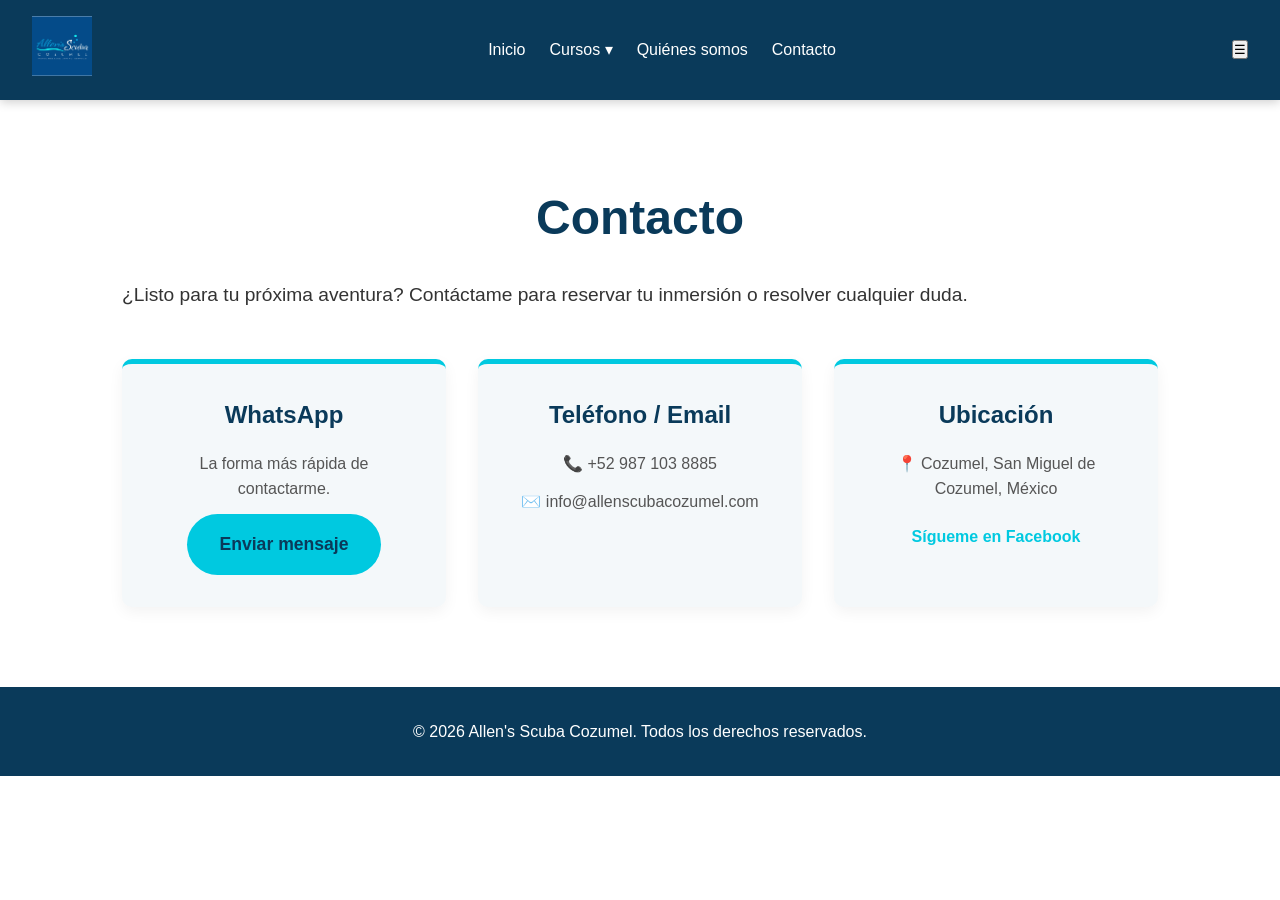
<file: contacto.html>
<!DOCTYPE html>
<html lang="es">
<head>
  <meta charset="UTF-8">
  <meta name="viewport" content="width=device-width, initial-scale=1.0">
  <title>Contacto | Allen's Scuba Cozumel</title>
  <link rel="stylesheet" href="css/styles.css">
</head>
<body>

  <!-- NAVBAR -->
  <header class="navbar">
    <a href="index.html" class="logo">
      <img src="img/logo.png" alt="Allen's Scuba Cozumel" style="height: 60px;">
    </a>
    <nav>
      <ul class="nav-menu">
        <li><a href="index.html">Inicio</a></li>
        <li class="dropdown">
          <a href="#">Cursos ▾</a>
          <ul class="dropdown-menu">
            <li><a href="cursos/discover-scuba.html">Discover Scuba</a></li>
            <li><a href="cursos/open-water.html">Open Water Certification</a></li>
            <li><a href="cursos/advanced-open-water.html">Advanced Open Water</a></li>
            <li><a href="cursos/nitrox.html">Nitrox Certification</a></li>
            <li><a href="cursos/refresher.html">Refresher</a></li>
          </ul>
        </li>
        <li><a href="quienes-somos.html">Quiénes somos</a></li>
        <li><a href="contacto.html">Contacto</a></li>
      </ul>
    </nav>
    <button class="menu-toggle" aria-label="Menú">☰</button>
  </header>

  <!-- CONTENIDO PRINCIPAL -->
  <section class="pagina-contenido">
    <h1>Contacto</h1>
    <p style="margin-bottom: 3rem; font-size: 1.2rem;">¿Listo para tu próxima aventura? Contáctame para reservar tu inmersión o resolver cualquier duda.</p>

    <div class="contacto-grid">
      <!-- Tarjeta 1: WhatsApp -->
      <div class="contacto-card">
        <h3>WhatsApp</h3>
        <p>La forma más rápida de contactarme.</p>
        <a href="https://wa.me/529871038885" target="_blank" class="btn">Enviar mensaje</a>
      </div>

      <!-- Tarjeta 2: Teléfono y Correo -->
      <div class="contacto-card">
        <h3>Teléfono / Email</h3>
        <p>📞 +52 987 103 8885</p>
        <p>✉️ info@allenscubacozumel.com</p>
      </div>

      <!-- Tarjeta 3: Ubicación y Redes -->
      <div class="contacto-card">
        <h3>Ubicación</h3>
        <p>📍 Cozumel, San Miguel de Cozumel, México</p>
        <a href="https://www.facebook.com/profile.php?id=100083542683990" target="_blank" class="btn-small" style="display:inline-block; margin-top: 10px;">Sígueme en Facebook</a>
      </div>
    </div>
  </section>

  <!-- FOOTER -->
  <footer>
    <p>© 2026 Allen's Scuba Cozumel. Todos los derechos reservados.</p>
  </footer>

  <script src="js/main.js"></script>
</body>
</html>
</file>
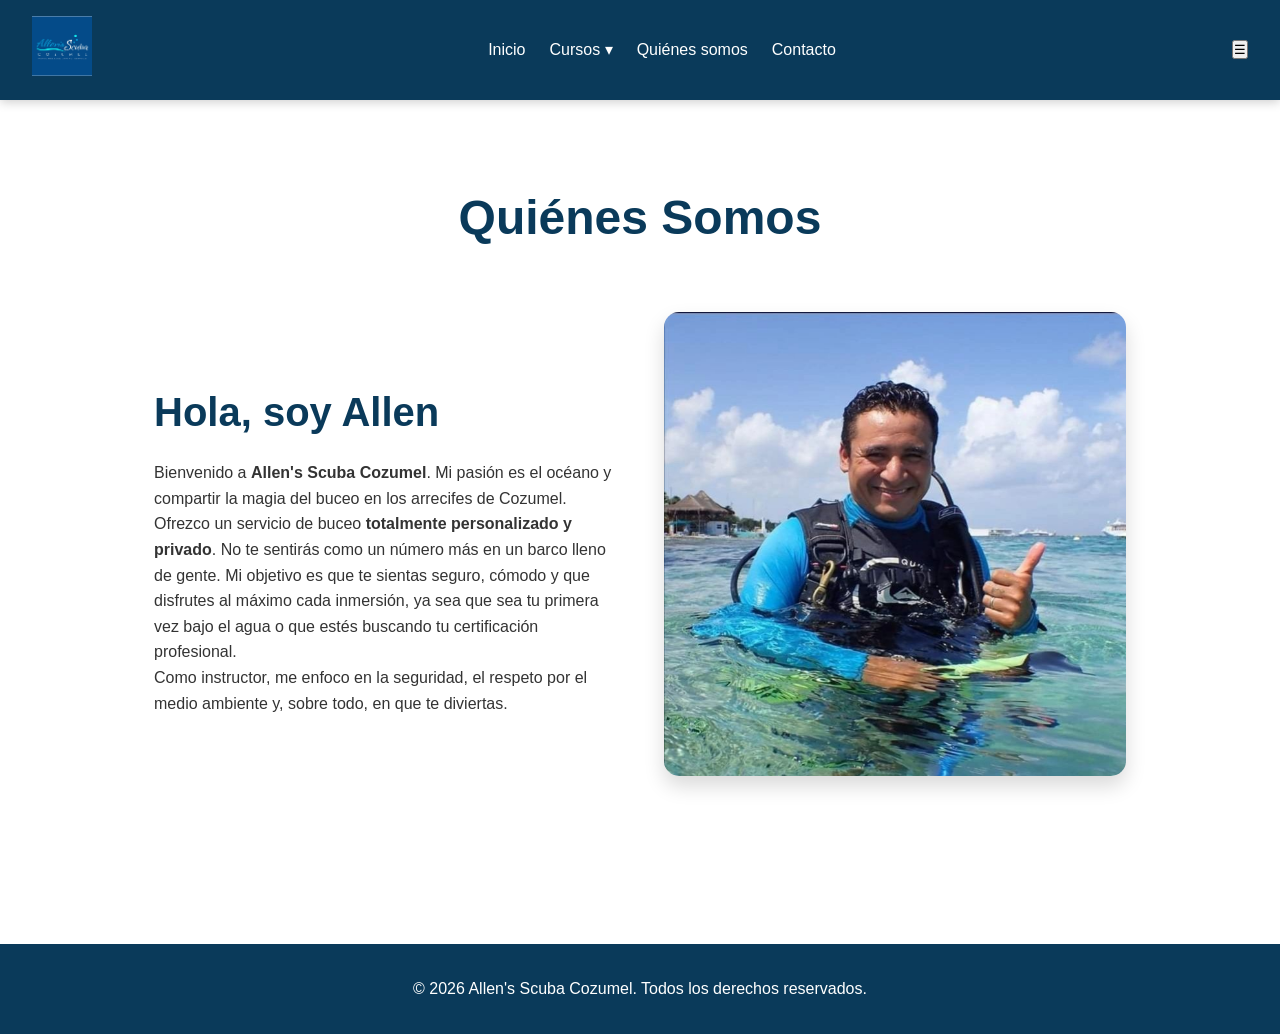
<file: quienes-somos.html>
<!DOCTYPE html>
<html lang="es">
<head>
  <meta charset="UTF-8">
  <meta name="viewport" content="width=device-width, initial-scale=1.0">
  <title>Quiénes Somos | Allen's Scuba Cozumel</title>
  <link rel="stylesheet" href="css/styles.css">
</head>
<body>

  <!-- NAVBAR -->
  <header class="navbar">
    <a href="index.html" class="logo">
      <img src="img/logo.png" alt="Allen's Scuba Cozumel" style="height: 60px;">
    </a>
    <nav>
      <ul class="nav-menu">
        <li><a href="index.html">Inicio</a></li>
        <li class="dropdown">
          <a href="#">Cursos ▾</a>
          <ul class="dropdown-menu">
            <li><a href="cursos/discover-scuba.html">Discover Scuba</a></li>
            <li><a href="cursos/open-water.html">Open Water Certification</a></li>
            <li><a href="cursos/advanced-open-water.html">Advanced Open Water</a></li>
            <li><a href="cursos/nitrox.html">Nitrox Certification</a></li>
            <li><a href="cursos/refresher.html">Refresher</a></li>
          </ul>
        </li>
        <li><a href="quienes-somos.html">Quiénes somos</a></li>
        <li><a href="contacto.html">Contacto</a></li>
      </ul>
    </nav>
    <button class="menu-toggle" aria-label="Menú">☰</button>
  </header>

  <!-- CONTENIDO PRINCIPAL -->
  <section class="pagina-contenido">
    <h1>Quiénes Somos</h1>
    
    <div class="bienvenida" style="padding-top: 2rem;">
      <div class="bienvenida-texto">
        <h2>Hola, soy Allen</h2>
        <p>Bienvenido a <strong>Allen's Scuba Cozumel</strong>. Mi pasión es el océano y compartir la magia del buceo en los arrecifes de Cozumel.</p>
        <p>Ofrezco un servicio de buceo <strong>totalmente personalizado y privado</strong>. No te sentirás como un número más en un barco lleno de gente. Mi objetivo es que te sientas seguro, cómodo y que disfrutes al máximo cada inmersión, ya sea que sea tu primera vez bajo el agua o que estés buscando tu certificación profesional.</p>
        <p>Como instructor, me enfoco en la seguridad, el respeto por el medio ambiente y, sobre todo, en que te diviertas.</p>
      </div>
      <div class="bienvenida-imagen">
        <img src="img/allen.png" alt="Allen, instructor de buceo en Cozumel">
      </div>
    </div>
  </section>

  <!-- FOOTER -->
  <footer>
    <p>© 2026 Allen's Scuba Cozumel. Todos los derechos reservados.</p>
  </footer>

  <script src="js/main.js"></script>
</body>
</html>
</file>
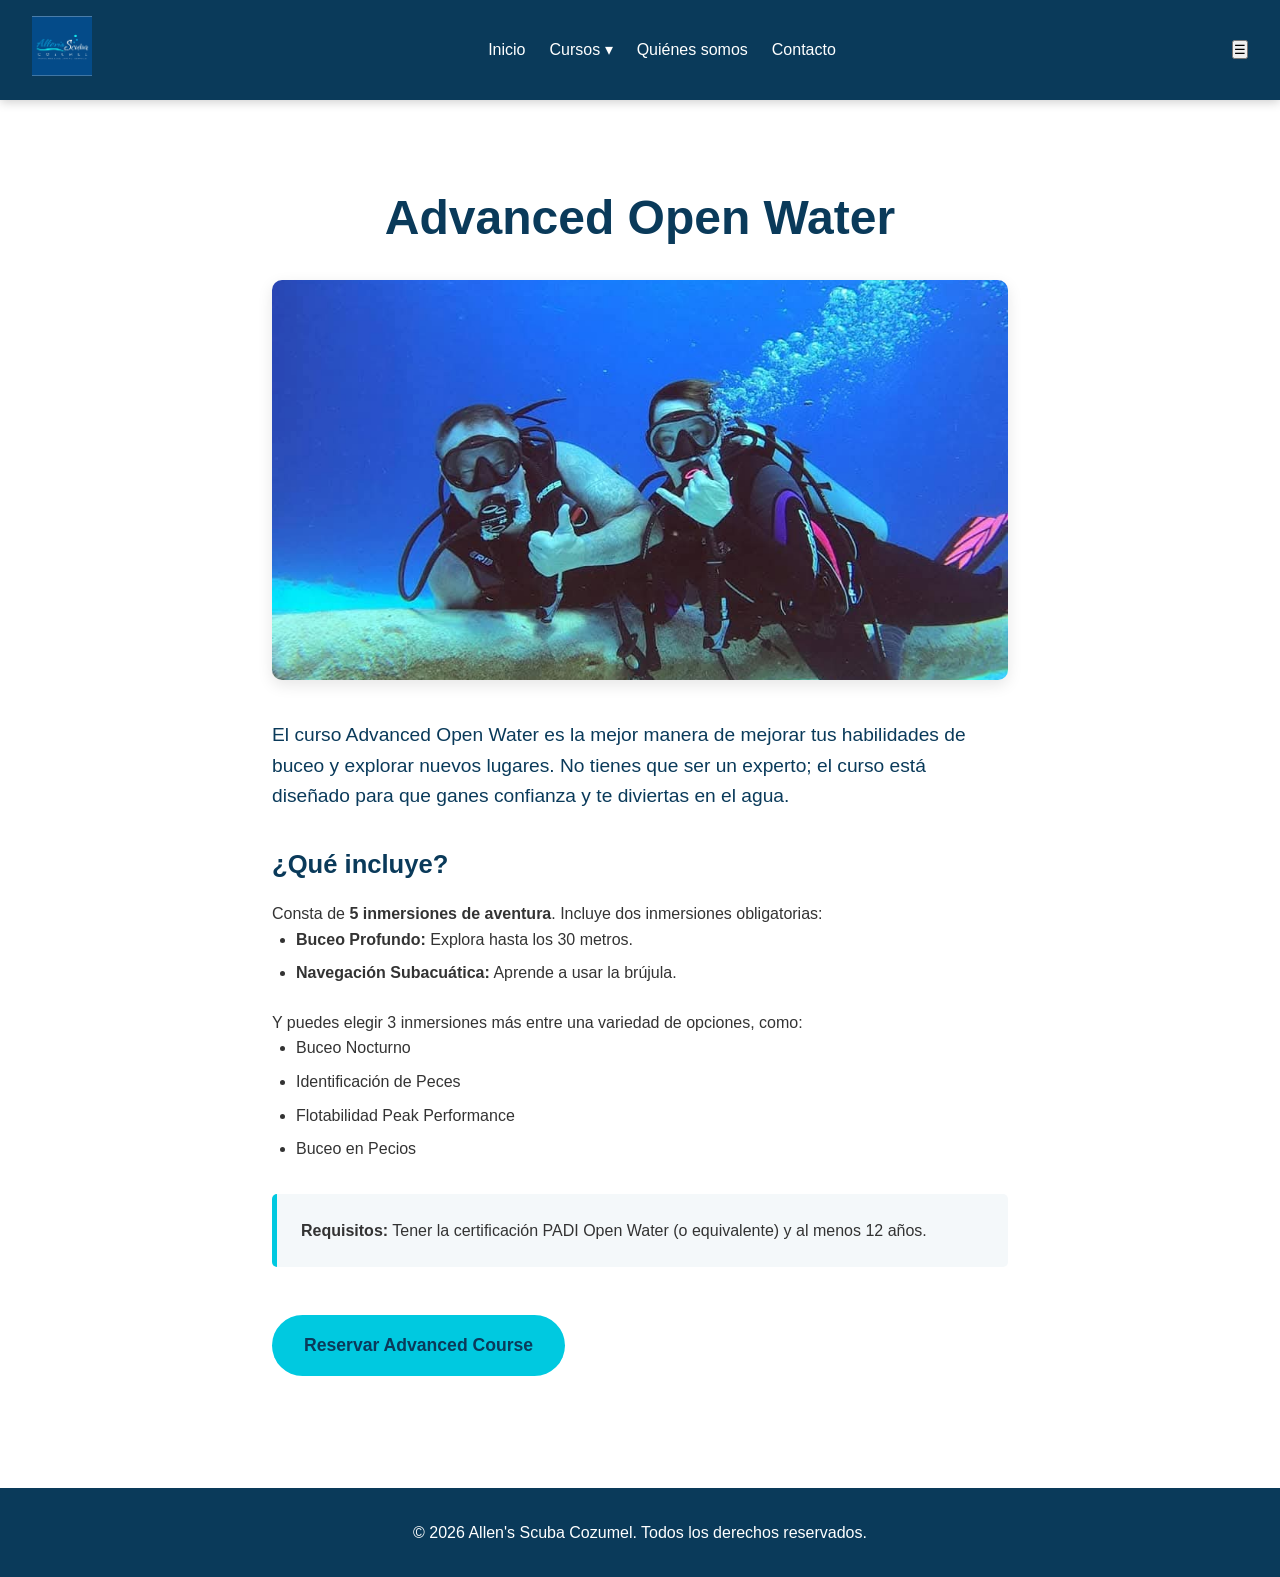
<file: cursos/advanced-open-water.html>
<!DOCTYPE html>
<html lang="es">
<head>
  <meta charset="UTF-8">
  <meta name="viewport" content="width=device-width, initial-scale=1.0">
  <title>Advanced Open Water | Allen's Scuba Cozumel</title>
  <link rel="stylesheet" href="../css/styles.css">
</head>
<body>
  <header class="navbar">
    <a href="../index.html" class="logo">
      <img src="../img/logo.png" alt="Allen's Scuba Cozumel" style="height: 60px;">
    </a>
    <nav>
      <ul class="nav-menu">
        <li><a href="../index.html">Inicio</a></li>
        <li class="dropdown">
          <a href="#">Cursos ▾</a>
          <ul class="dropdown-menu">
            <li><a href="discover-scuba.html">Discover Scuba</a></li>
            <li><a href="open-water.html">Open Water Certification</a></li>
            <li><a href="advanced-open-water.html">Advanced Open Water</a></li>
            <li><a href="nitrox.html">Nitrox Certification</a></li>
            <li><a href="refresher.html">Refresher</a></li>
          </ul>
        </li>
        <li><a href="../quienes-somos.html">Quiénes somos</a></li>
        <li><a href="../contacto.html">Contacto</a></li>
      </ul>
    </nav>
    <button class="menu-toggle" aria-label="Menú">☰</button>
  </header>

  <section class="pagina-contenido curso-detalle">
    <h1>Advanced Open Water</h1>
    <img src="../img/two.jpeg" alt="Curso Advanced Open Water" class="curso-img">
    
    <p class="intro">El curso Advanced Open Water es la mejor manera de mejorar tus habilidades de buceo y explorar nuevos lugares. No tienes que ser un experto; el curso está diseñado para que ganes confianza y te diviertas en el agua.</p>
    
    <h3>¿Qué incluye?</h3>
    <p>Consta de <strong>5 inmersiones de aventura</strong>. Incluye dos inmersiones obligatorias:</p>
    <ul>
      <li><strong>Buceo Profundo:</strong> Explora hasta los 30 metros.</li>
      <li><strong>Navegación Subacuática:</strong> Aprende a usar la brújula.</li>
    </ul>
    <p>Y puedes elegir 3 inmersiones más entre una variedad de opciones, como:</p>
    <ul>
      <li>Buceo Nocturno</li>
      <li>Identificación de Peces</li>
      <li>Flotabilidad Peak Performance</li>
      <li>Buceo en Pecios</li>
    </ul>

    <div class="aviso-box">
      <p><strong>Requisitos:</strong> Tener la certificación PADI Open Water (o equivalente) y al menos 12 años.</p>
    </div>

    <a href="../contacto.html" class="btn">Reservar Advanced Course</a>
  </section>

  <footer>
    <p>© 2026 Allen's Scuba Cozumel. Todos los derechos reservados.</p>
  </footer>
  <script src="../js/main.js"></script>
</body>
</html>
</file>
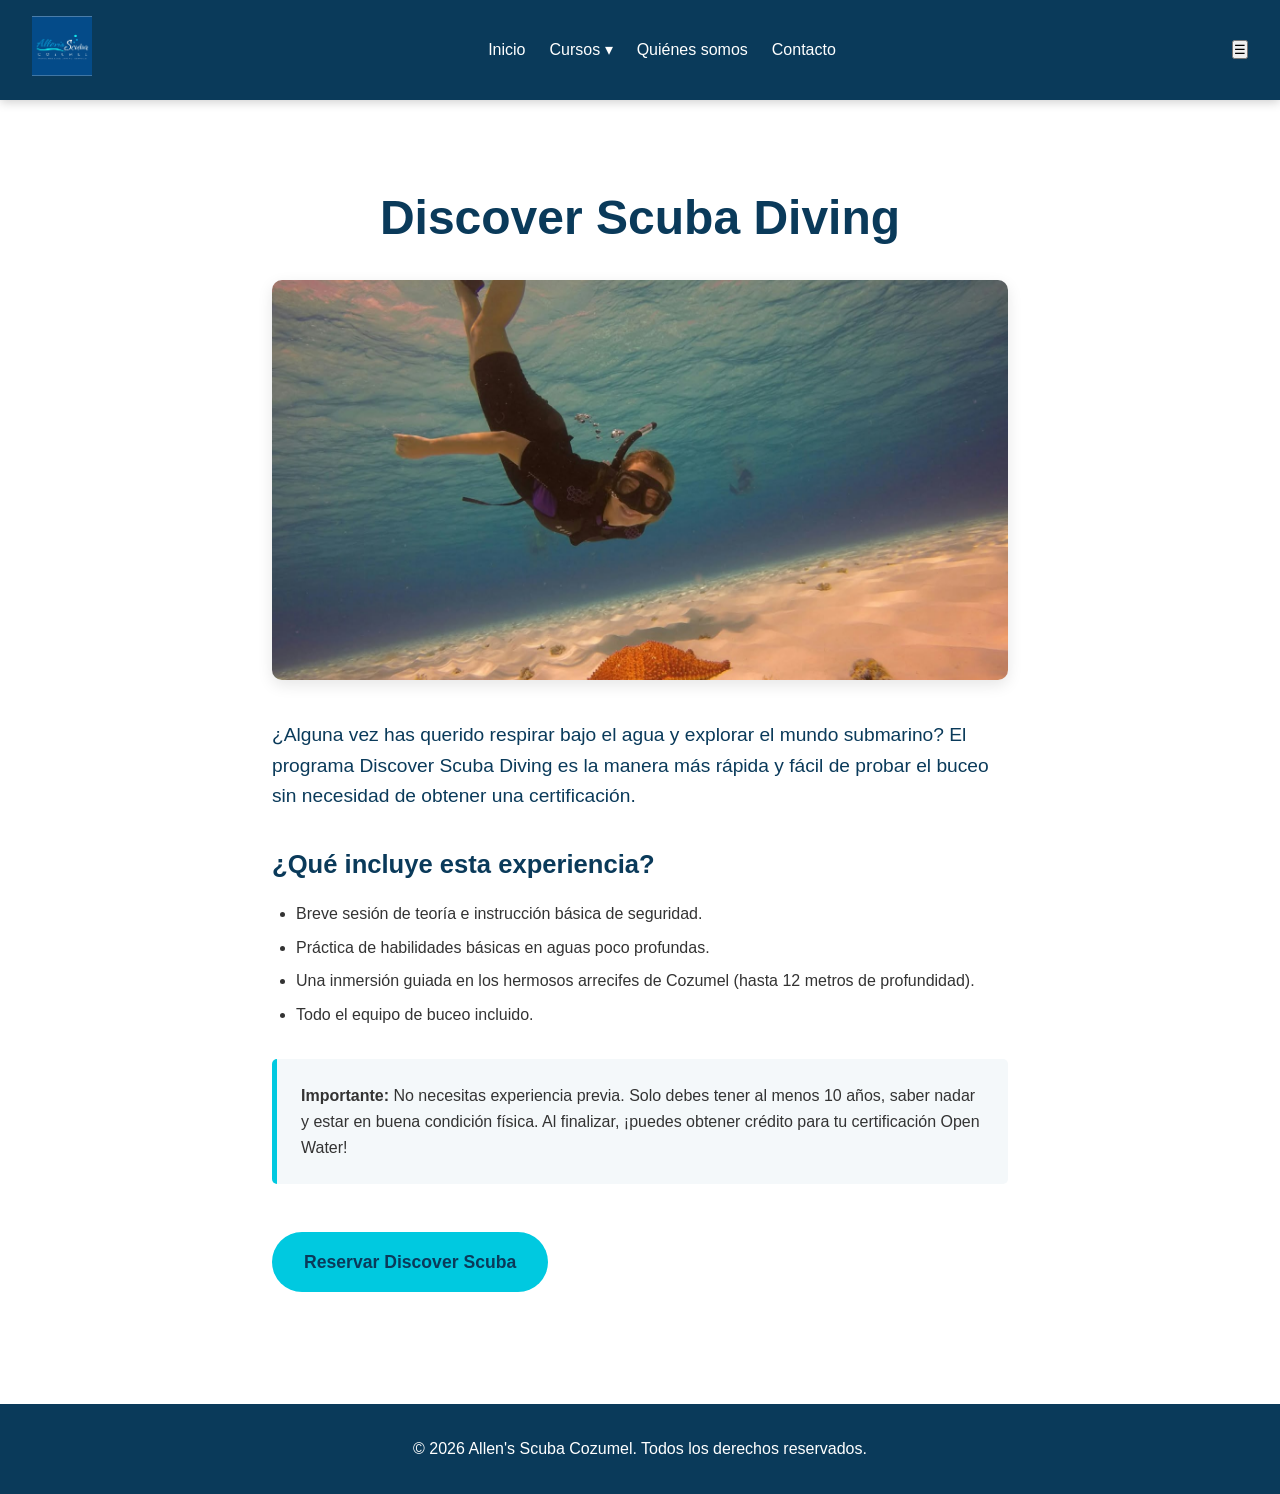
<file: cursos/discover-scuba.html>
<!DOCTYPE html>
<html lang="es">
<head>
  <meta charset="UTF-8">
  <meta name="viewport" content="width=device-width, initial-scale=1.0">
  <title>Discover Scuba | Allen's Scuba Cozumel</title>
  <link rel="stylesheet" href="../css/styles.css">
</head>
<body>
  <header class="navbar">
    <a href="../index.html" class="logo">
      <img src="../img/logo.png" alt="Allen's Scuba Cozumel" style="height: 60px;">
    </a>
    <nav>
      <ul class="nav-menu">
        <li><a href="../index.html">Inicio</a></li>
        <li class="dropdown">
          <a href="#">Cursos ▾</a>
          <ul class="dropdown-menu">
            <li><a href="discover-scuba.html">Discover Scuba</a></li>
            <li><a href="open-water.html">Open Water Certification</a></li>
            <li><a href="advanced-open-water.html">Advanced Open Water</a></li>
            <li><a href="nitrox.html">Nitrox Certification</a></li>
            <li><a href="refresher.html">Refresher</a></li>
          </ul>
        </li>
        <li><a href="../quienes-somos.html">Quiénes somos</a></li>
        <li><a href="../contacto.html">Contacto</a></li>
      </ul>
    </nav>
    <button class="menu-toggle" aria-label="Menú">☰</button>
  </header>

  <section class="pagina-contenido curso-detalle">
    <h1>Discover Scuba Diving</h1>
    <img src="../img/private.jpeg" alt="Descubre el buceo en Cozumel" class="curso-img">
    
    <p class="intro">¿Alguna vez has querido respirar bajo el agua y explorar el mundo submarino? El programa Discover Scuba Diving es la manera más rápida y fácil de probar el buceo sin necesidad de obtener una certificación.</p>
    
    <h3>¿Qué incluye esta experiencia?</h3>
    <ul>
      <li>Breve sesión de teoría e instrucción básica de seguridad.</li>
      <li>Práctica de habilidades básicas en aguas poco profundas.</li>
      <li>Una inmersión guiada en los hermosos arrecifes de Cozumel (hasta 12 metros de profundidad).</li>
      <li>Todo el equipo de buceo incluido.</li>
    </ul>

    <div class="aviso-box">
      <p><strong>Importante:</strong> No necesitas experiencia previa. Solo debes tener al menos 10 años, saber nadar y estar en buena condición física. Al finalizar, ¡puedes obtener crédito para tu certificación Open Water!</p>
    </div>

    <a href="../contacto.html" class="btn">Reservar Discover Scuba</a>
  </section>

  <footer>
    <p>© 2026 Allen's Scuba Cozumel. Todos los derechos reservados.</p>
  </footer>
  <script src="../js/main.js"></script>
</body>
</html>
</file>
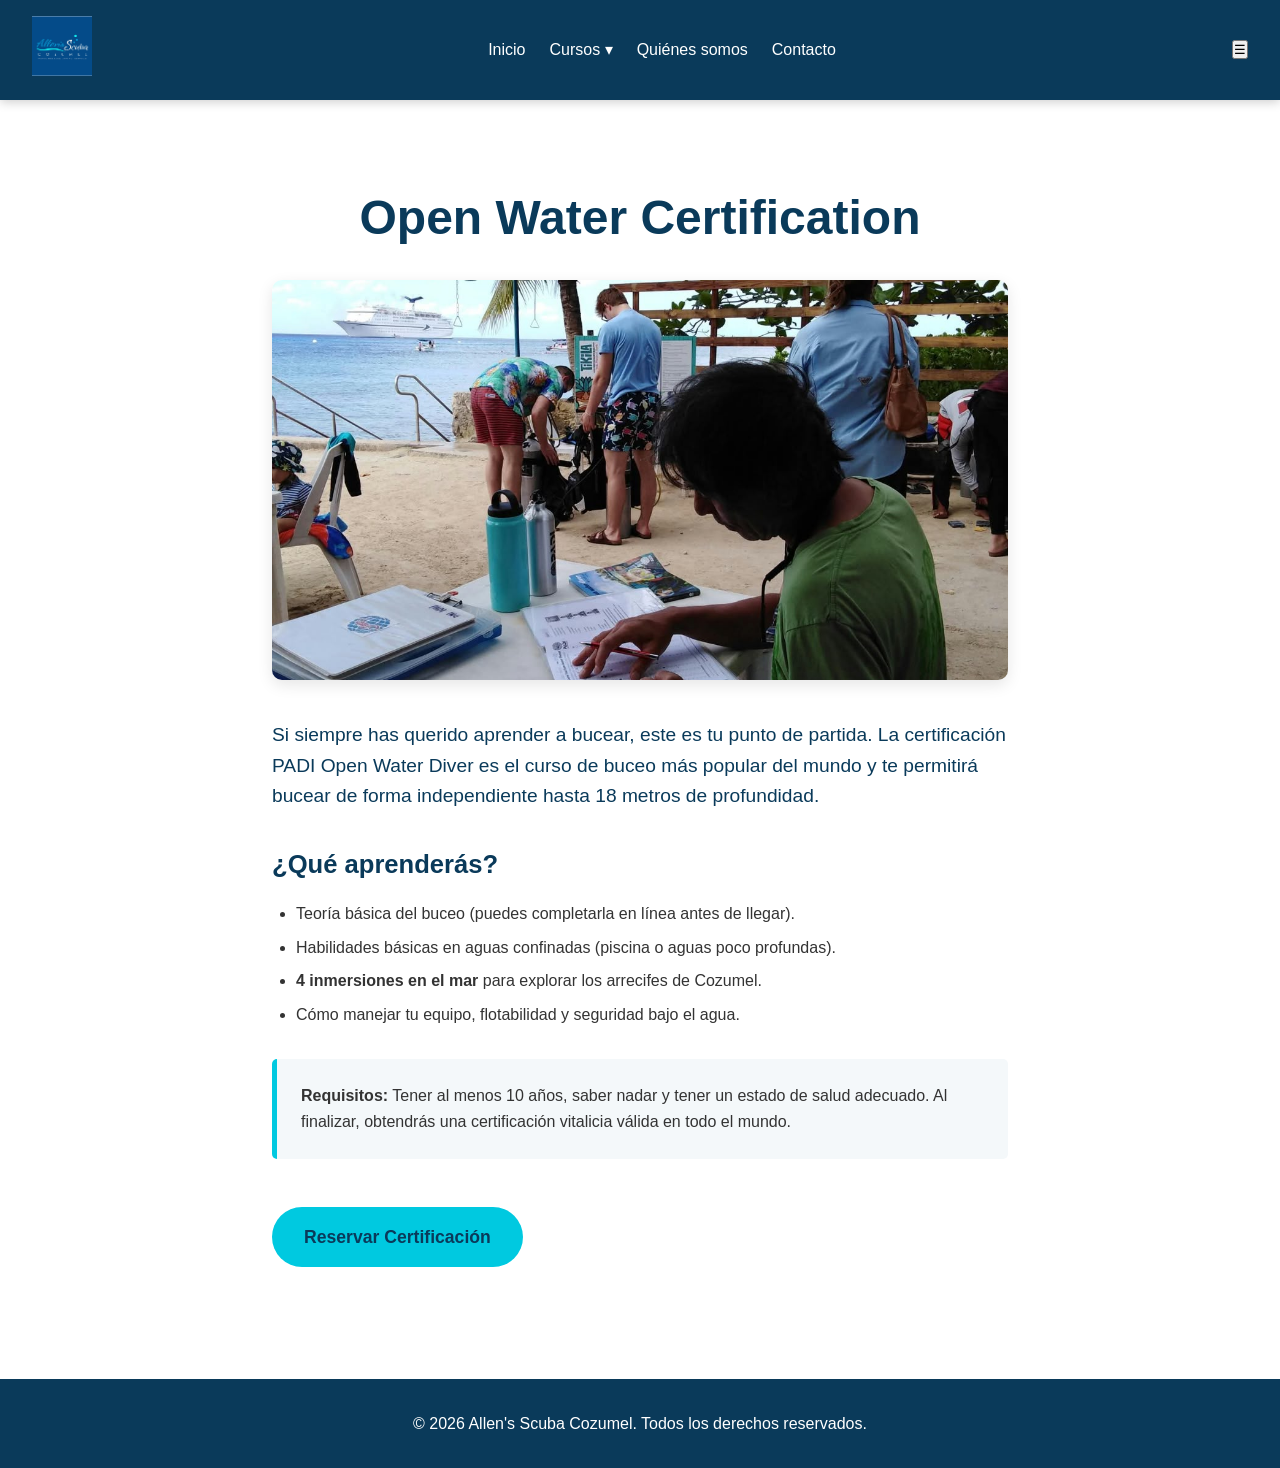
<file: cursos/open-water.html>
<!DOCTYPE html>
<html lang="es">
<head>
  <meta charset="UTF-8">
  <meta name="viewport" content="width=device-width, initial-scale=1.0">
  <title>Open Water Certification | Allen's Scuba Cozumel</title>
  <link rel="stylesheet" href="../css/styles.css">
</head>
<body>
  <header class="navbar">
    <a href="../index.html" class="logo">
      <img src="../img/logo.png" alt="Allen's Scuba Cozumel" style="height: 60px;">
    </a>
    <nav>
      <ul class="nav-menu">
        <li><a href="../index.html">Inicio</a></li>
        <li class="dropdown">
          <a href="#">Cursos ▾</a>
          <ul class="dropdown-menu">
            <li><a href="discover-scuba.html">Discover Scuba</a></li>
            <li><a href="open-water.html">Open Water Certification</a></li>
            <li><a href="advanced-open-water.html">Advanced Open Water</a></li>
            <li><a href="nitrox.html">Nitrox Certification</a></li>
            <li><a href="refresher.html">Refresher</a></li>
          </ul>
        </li>
        <li><a href="../quienes-somos.html">Quiénes somos</a></li>
        <li><a href="../contacto.html">Contacto</a></li>
      </ul>
    </nav>
    <button class="menu-toggle" aria-label="Menú">☰</button>
  </header>

  <section class="pagina-contenido curso-detalle">
    <h1>Open Water Certification</h1>
    <img src="../img/open.jpeg" alt="Certificación Open Water en Cozumel" class="curso-img">
    
    <p class="intro">Si siempre has querido aprender a bucear, este es tu punto de partida. La certificación PADI Open Water Diver es el curso de buceo más popular del mundo y te permitirá bucear de forma independiente hasta 18 metros de profundidad.</p>
    
    <h3>¿Qué aprenderás?</h3>
    <ul>
      <li>Teoría básica del buceo (puedes completarla en línea antes de llegar).</li>
      <li>Habilidades básicas en aguas confinadas (piscina o aguas poco profundas).</li>
      <li><strong>4 inmersiones en el mar</strong> para explorar los arrecifes de Cozumel.</li>
      <li>Cómo manejar tu equipo, flotabilidad y seguridad bajo el agua.</li>
    </ul>

    <div class="aviso-box">
      <p><strong>Requisitos:</strong> Tener al menos 10 años, saber nadar y tener un estado de salud adecuado. Al finalizar, obtendrás una certificación vitalicia válida en todo el mundo.</p>
    </div>

    <a href="../contacto.html" class="btn">Reservar Certificación</a>
  </section>

  <footer>
    <p>© 2026 Allen's Scuba Cozumel. Todos los derechos reservados.</p>
  </footer>
  <script src="../js/main.js"></script>
</body>
</html>
</file>
<file: css/styles.css>
/* Variables de color basadas en el logo */
:root {
  --azul-oscuro: #0A3A5A; /* Azul de fondo del logo */
  --azul-claro: #00C9E0;  /* Celeste de las letras y burbujas */
  --blanco: #FFFFFF;
  --gris-fondo: #f4f8fa;
}

* { margin: 0; padding: 0; box-sizing: border-box; }
body { font-family: 'Segoe UI', Tahoma, Geneva, Verdana, sans-serif; color: #333; line-height: 1.6; }

/* NAVBAR */
.navbar {
  display: flex; align-items: center; justify-content: space-between;
  padding: 1rem 2rem; background: var(--azul-oscuro); color: var(--blanco);
  position: sticky; top: 0; z-index: 100; box-shadow: 0 2px 10px rgba(0,0,0,0.2);
}
.navbar a { color: var(--blanco); text-decoration: none; font-weight: 500; }
.nav-menu { display: flex; gap: 1.5rem; list-style: none; align-items: center; }
.nav-menu li { position: relative; }

.dropdown-menu {
  display: none; position: absolute; top: 100%; left: 0;
  background: var(--azul-oscuro); list-style: none; min-width: 250px; 
  padding: .5rem 0; border-radius: 0 0 8px 8px; box-shadow: 0 4px 6px rgba(0,0,0,0.1);
}
.dropdown:hover .dropdown-menu { display: block; }
.dropdown-menu li a { display: block; padding: .7rem 1.2rem; transition: background 0.2s; }
.dropdown-menu li a:hover { background: var(--azul-claro); color: var(--azul-oscuro); }

/* HERO */
.hero {
  min-height: 70vh; display: flex; align-items: center; justify-content: center;
  background-size: cover; background-position: center; position: relative; text-align: center;
}
/* Efecto oscuro sobre la foto de fondo para que el texto resalte */
.hero::before {
  content: ''; position: absolute; top: 0; left: 0; right: 0; bottom: 0;
  background: rgba(10, 58, 90, 0.7); 
}
.hero-overlay { position: relative; z-index: 1; color: var(--blanco); padding: 2rem; }
.hero h1 { font-size: 3.5rem; margin-bottom: 1rem; color: var(--blanco); }
.hero p { font-size: 1.5rem; margin-bottom: 2rem; }

/* BOTONES */
.btn {
  display: inline-block; background: var(--azul-claro); color: var(--azul-oscuro);
  padding: 1rem 2rem; border-radius: 50px; text-decoration: none;
  font-weight: bold; font-size: 1.1rem; transition: transform 0.2s;
}
.btn:hover { transform: scale(1.05); background: #00b0c4; }
.btn-small { color: var(--azul-claro); font-weight: bold; text-decoration: none; }

/* SECCIÓN BIENVENIDA */
.bienvenida {
  display: flex; align-items: center; gap: 3rem; padding: 5rem 2rem;
  max-width: 1100px; margin: auto;
}
.bienvenida-texto { flex: 1; }
.bienvenida-texto h2 { color: var(--azul-oscuro); font-size: 2.5rem; margin-bottom: 1rem; }
.bienvenida-imagen { flex: 1; }
.bienvenida-imagen img {
  width: 100%; border-radius: 15px; box-shadow: 0 10px 20px rgba(0,0,0,0.15);
}

/* SECCIÓN CURSOS (Tarjetas) */
.cursos-resumen { background: var(--gris-fondo); padding: 5rem 2rem; text-align: center; }
.cursos-resumen h2 { color: var(--azul-oscuro); font-size: 2.5rem; margin-bottom: 3rem; }
.grid-cursos {
  display: grid; grid-template-columns: repeat(auto-fit, minmax(300px, 1fr));
  gap: 2rem; max-width: 1100px; margin: auto;
}
.curso-card {
  background: var(--blanco); padding: 2rem; border-radius: 10px;
  box-shadow: 0 5px 15px rgba(0,0,0,0.05); border-top: 5px solid var(--azul-claro);
  display: flex; flex-direction: column; justify-content: space-between;
}
.curso-card h3 { color: var(--azul-oscuro); margin-bottom: 1rem; }
.curso-card p { margin-bottom: 1.5rem; color: #666; }

/* FOOTER */
footer { background: var(--azul-oscuro); color: var(--blanco); text-align: center; padding: 2rem; }

/* MÓVIL */
@media (max-width: 768px) {
  .bienvenida { flex-direction: column; text-align: center; }
  .nav-menu { display: none; flex-direction: column; position: absolute; top: 100%; left: 0; right: 0; background: var(--azul-oscuro); padding: 1rem 0;}
  .nav-menu.active { display: flex; }
  .menu-toggle { display: block; background: none; border: none; color: var(--blanco); font-size: 1.5rem; cursor: pointer;}
  .dropdown-menu { position: static; box-shadow: none; }
  .hero h1 { font-size: 2.5rem; }
}

/* ESTILOS PARA PÁGINAS INTERNAS (Quiénes somos y Contacto) */
.pagina-contenido {
  padding: 5rem 2rem;
  max-width: 1100px;
  margin: auto;
  min-height: 60vh; /* Para que el footer no se suba si hay poco texto */
}

.pagina-contenido h1 {
  color: var(--azul-oscuro);
  font-size: 3rem;
  margin-bottom: 1.5rem;
  text-align: center;
}

/* Estilos para las tarjetas de contacto */
.contacto-grid {
  display: grid;
  grid-template-columns: repeat(auto-fit, minmax(280px, 1fr));
  gap: 2rem;
  margin-top: 2rem;
}

.contacto-card {
  background: var(--gris-fondo);
  padding: 2rem;
  border-radius: 10px;
  text-align: center;
  border-top: 5px solid var(--azul-claro);
  box-shadow: 0 5px 15px rgba(0,0,0,0.05);
}

.contacto-card h3 {
  color: var(--azul-oscuro);
  margin-bottom: 1rem;
  font-size: 1.5rem;
}

.contacto-card p {
  margin-bottom: 0.8rem;
  color: #555;
}

/* ESTILOS ESPECÍFICOS PARA PÁGINAS DE CURSOS */
.curso-detalle {
  max-width: 800px; /* Hace que el texto sea más fácil de leer */
}

.curso-img {
  width: 100%;
  max-height: 400px;
  object-fit: cover;
  border-radius: 10px;
  margin-bottom: 2rem;
  box-shadow: 0 5px 15px rgba(0,0,0,0.1);
}

.curso-detalle .intro {
  font-size: 1.2rem;
  font-weight: 500;
  color: var(--azul-oscuro);
  margin-bottom: 2rem;
}

.curso-detalle h3 {
  color: var(--azul-oscuro);
  margin-top: 2rem;
  margin-bottom: 1rem;
  font-size: 1.6rem;
}

.curso-detalle ul {
  margin-bottom: 1.5rem;
  padding-left: 1.5rem;
}

.curso-detalle li {
  margin-bottom: 0.5rem;
}

.aviso-box {
  background: var(--gris-fondo);
  padding: 1.5rem;
  border-left: 5px solid var(--azul-claro);
  border-radius: 5px;
  margin: 2rem 0;
}

.curso-detalle .btn {
  margin-top: 1rem;
  margin-bottom: 2rem;
}
</file>
